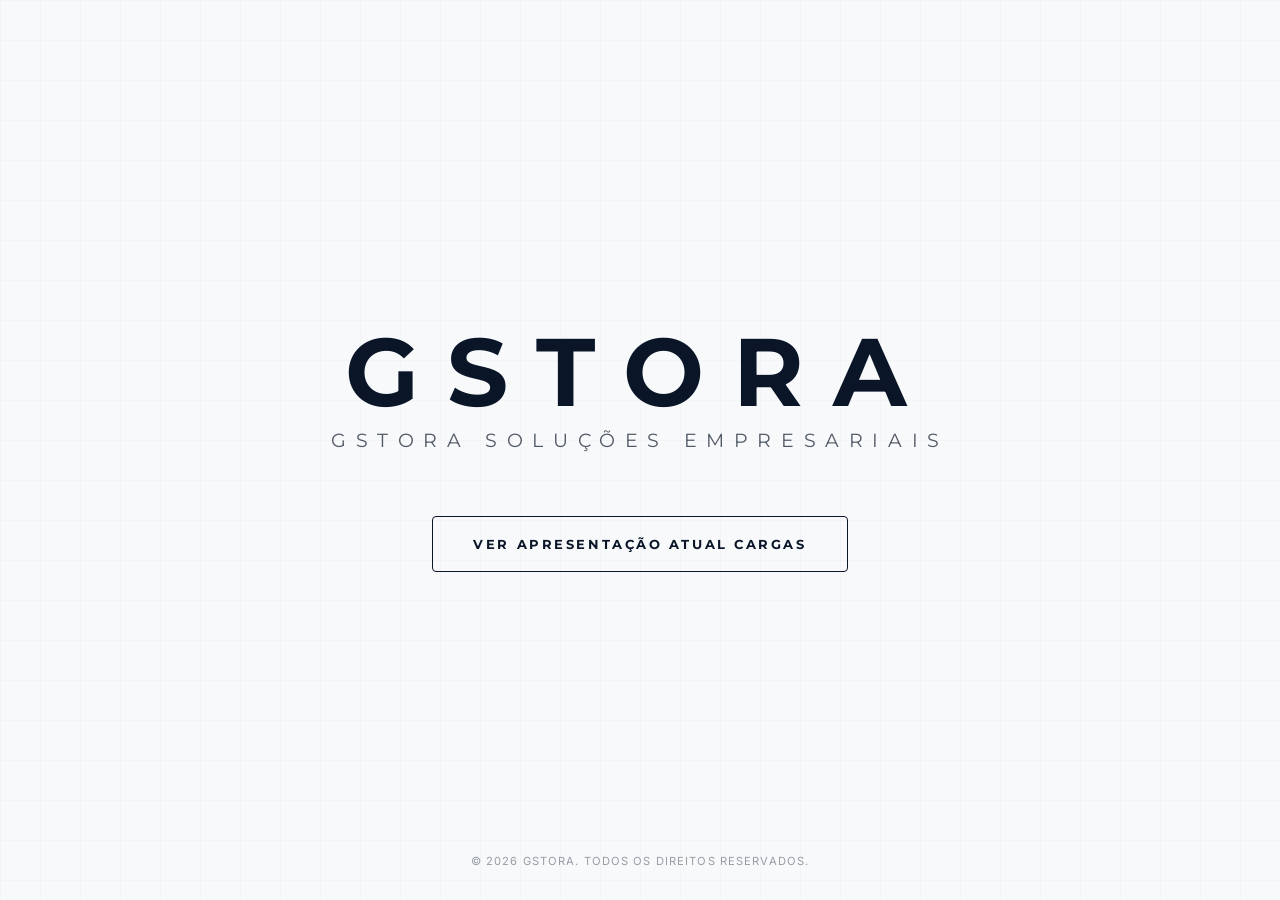
<file: pitch-atual-cargas/index.html>
<!DOCTYPE html>
<html lang="pt-br">

<head>
    <meta charset="UTF-8">
    <meta name="viewport" content="width=device-width, initial-scale=1.0">
    <title>GSTORA — Soluções Empresariais</title>
    <link rel="preconnect" href="https://fonts.googleapis.com">
    <link rel="preconnect" href="https://fonts.gstatic.com" crossorigin>
    <link
        href="https://fonts.googleapis.com/css2?family=Inter:wght@300;400;500;600;700&family=Montserrat:wght@400;700&display=swap"
        rel="stylesheet">
    <style>
        :root {
            --navy: #0A1628;
            --white: #FFFFFF;
            --ice: #F8F9FB;
            --silver: #E0E4EB;
            --cyan: #00BCD4;
            --font-display: 'Montserrat', sans-serif;
            --font-body: 'Inter', sans-serif;
        }

        * {
            margin: 0;
            padding: 0;
            box-sizing: border-box;
        }

        body {
            font-family: var(--font-body);
            background-color: var(--ice);
            color: var(--navy);
            height: 100vh;
            display: flex;
            flex-direction: column;
            justify-content: center;
            align-items: center;
            overflow: hidden;
            -webkit-font-smoothing: antialiased;
        }

        .container {
            text-align: center;
            max-width: 800px;
            padding: 2rem;
            animation: fadeIn 1.2s ease-out forwards;
        }

        @keyframes fadeIn {
            from {
                opacity: 0;
                transform: translateY(20px);
            }

            to {
                opacity: 1;
                transform: translateY(0);
            }
        }

        .brand-name {
            font-family: var(--font-display);
            font-size: clamp(3rem, 10vw, 6rem);
            font-weight: 700;
            letter-spacing: 0.3em;
            text-transform: uppercase;
            margin-bottom: 0.5rem;
            color: var(--navy);
            line-height: 1;
        }

        .subtitle {
            font-family: var(--font-display);
            font-size: clamp(0.9rem, 3vw, 1.2rem);
            font-weight: 400;
            letter-spacing: 0.5em;
            text-transform: uppercase;
            color: var(--navy);
            opacity: 0.7;
            margin-bottom: 4rem;
        }

        .cta-link {
            display: inline-block;
            text-decoration: none;
            color: var(--navy);
            font-family: var(--font-display);
            font-size: 0.8rem;
            font-weight: 700;
            letter-spacing: 0.2em;
            text-transform: uppercase;
            padding: 1.2rem 2.5rem;
            border: 1px solid var(--navy);
            border-radius: 4px;
            transition: all 0.4s cubic-bezier(0.165, 0.84, 0.44, 1);
            position: relative;
            overflow: hidden;
        }

        .cta-link:hover {
            color: var(--white);
            background-color: var(--navy);
            transform: translateY(-2px);
            box-shadow: 0 10px 30px rgba(10, 22, 40, 0.1);
        }

        .background-pattern {
            position: absolute;
            top: 0;
            left: 0;
            width: 100%;
            height: 100%;
            background-image:
                linear-gradient(rgba(10, 22, 40, 0.02) 1px, transparent 1px),
                linear-gradient(90deg, rgba(10, 22, 40, 0.02) 1px, transparent 1px);
            background-size: 40px 40px;
            z-index: -1;
        }

        .footer-note {
            position: absolute;
            bottom: 2rem;
            font-size: 0.7rem;
            letter-spacing: 0.1em;
            opacity: 0.4;
            text-transform: uppercase;
        }
    </style>
</head>

<body>
    <div class="background-pattern"></div>

    <div class="container">
        <h1 class="brand-name">GSTORA</h1>
        <h2 class="subtitle">Gstora Soluções Empresariais</h2>

        <a href="/atualcargas" class="cta-link">Ver Apresentação Atual Cargas</a>
    </div>

    <div class="footer-note">
        © 2026 GSTORA. Todos os direitos reservados.
    </div>
</body>

</html>
</file>
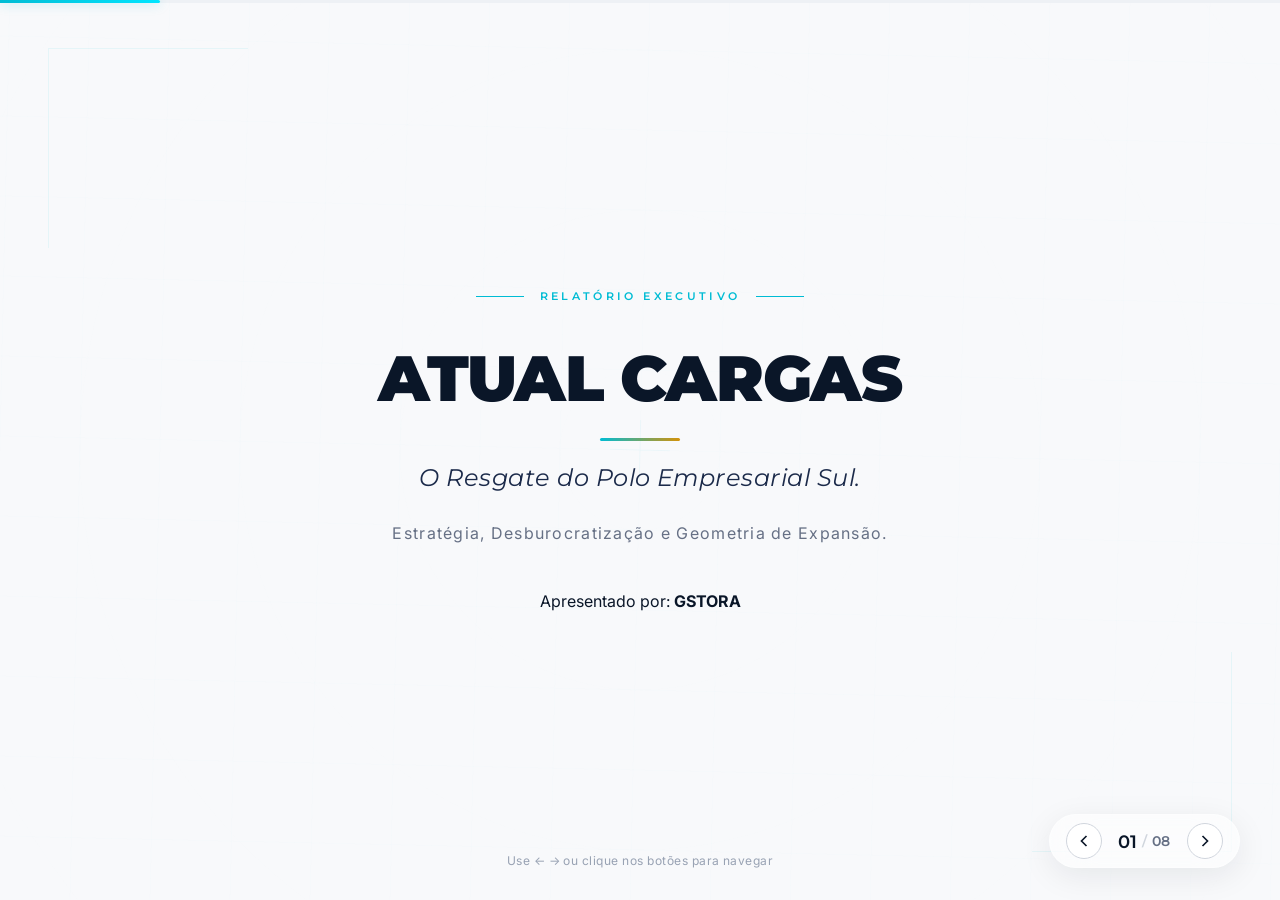
<file: pitch-atual-cargas/atualcargas/index.html>
<!DOCTYPE html>
<html lang="pt-BR">

<head>
    <meta charset="UTF-8">
    <meta name="viewport" content="width=device-width, initial-scale=1.0">
    <title>Relatório Executivo — Operação Atual Cargas | GSTORA</title>
    <meta name="description"
        content="Apresentação executiva de resultados — Operação Atual Cargas: O Resgate do Polo Empresarial Sul. Apresentado por GSTORA.">
    <link rel="preconnect" href="https://fonts.googleapis.com">
    <link rel="preconnect" href="https://fonts.gstatic.com" crossorigin>
    <link
        href="https://fonts.googleapis.com/css2?family=Inter:wght@300;400;500;600;700;800;900&family=Montserrat:wght@300;400;500;600;700;800;900&display=swap"
        rel="stylesheet">
    <link rel="stylesheet" href="/atualcargas/styles.css">
</head>

<body>
    <!-- Navigation Controls -->
    <div class="nav-controls">
        <button class="nav-btn" id="prevBtn" aria-label="Slide anterior">
            <svg width="20" height="20" viewBox="0 0 24 24" fill="none" stroke="currentColor" stroke-width="2">
                <polyline points="15 18 9 12 15 6"></polyline>
            </svg>
        </button>
        <div class="slide-counter">
            <span id="currentSlide">01</span>
            <span class="separator">/</span>
            <span id="totalSlides">08</span>
        </div>
        <button class="nav-btn" id="nextBtn" aria-label="Próximo slide">
            <svg width="20" height="20" viewBox="0 0 24 24" fill="none" stroke="currentColor" stroke-width="2">
                <polyline points="9 18 15 12 9 6"></polyline>
            </svg>
        </button>
    </div>

    <!-- Progress Bar -->
    <div class="progress-bar">
        <div class="progress-fill" id="progressFill"></div>
    </div>

    <!-- SLIDE 1: CAPA -->
    <section class="slide slide--active" id="slide-1" data-slide="1">
        <canvas class="blueprint-canvas" id="blueprintCanvas"></canvas>
        <div class="slide__content slide1-content">
            <div class="slide1-tag animate-in" data-delay="0">
                <span class="tag-line"></span>
                <span class="tag-text">RELATÓRIO EXECUTIVO</span>
                <span class="tag-line"></span>
            </div>
            <h1 class="slide1-title animate-in" data-delay="200">
                <span class="title-line2">ATUAL CARGAS</span>
                <span class="title-divider"></span>
                <span class="title-line3">O Resgate do Polo Empresarial Sul.</span>
            </h1>
            <p class="slide1-subtitle animate-in" data-delay="500">
                Estratégia, Desburocratização e Geometria de Expansão.
            </p>
            <div class="slide1-footer animate-in" data-delay="800">
                <div class="footer-line"></div>
                <span>Apresentado por: <strong>GSTORA</strong></span>
            </div>
        </div>
        <!-- Geometric accents -->
        <div class="geo-accent geo-accent--tl"></div>
        <div class="geo-accent geo-accent--br"></div>
    </section>

    <!-- SLIDE 2: O RISCO -->
    <section class="slide" id="slide-2" data-slide="2">
        <div class="slide__grid-bg"></div>
        <div class="slide__content slide2-content">
            <div class="slide2-left">
                <div class="risk-badge animate-in" data-delay="0">
                    <svg width="48" height="48" viewBox="0 0 48 48" fill="none">
                        <polygon points="24,4 44,40 4,40" stroke="#C0392B" stroke-width="2.5" fill="none"
                            opacity="0.8" />
                        <text x="24" y="34" text-anchor="middle" fill="#C0392B" font-size="18"
                            font-weight="700">!</text>
                    </svg>
                </div>
                <span class="slide2-eyebrow animate-in" data-delay="100">CENÁRIO DE RISCO</span>
                <h2 class="slide2-title animate-in" data-delay="200">
                    O Cenário Crítico:<br>
                    <span class="highlight-cyan">16.108,20 m²</span> em Risco.
                </h2>
                <p class="slide2-text animate-in" data-delay="400">
                    Com o <strong>Plano de Retomada da SEMDEC</strong> ativo e a área bloqueada,
                    a Atual Cargas enfrentava a <span class="text-danger">perda iminente da concessão imobiliária</span>
                    e a anulação dos incentivos fiscais da <strong>Lei 2.528/1997</strong>.
                </p>
                <p class="slide2-text slide2-text--emphasis animate-in" data-delay="600">
                    Era necessária uma intervenção política e técnica imediata.
                </p>
            </div>
            <div class="slide2-right animate-in" data-delay="300">
                <div class="timeline-break">
                    <div class="timeline-line"></div>
                    <div class="timeline-dot timeline-dot--start">
                        <span>2024</span>
                    </div>
                    <div class="timeline-dot timeline-dot--crisis">
                        <span>BLOQUEIO</span>
                        <div class="crisis-pulse"></div>
                    </div>
                    <div class="timeline-fracture">
                        <svg viewBox="0 0 200 100" preserveAspectRatio="none">
                            <path d="M0,50 L60,50 L70,20 L80,80 L90,30 L100,70 L110,50 L200,50" stroke="#C0392B"
                                stroke-width="3" fill="none" opacity="0.6" />
                        </svg>
                    </div>
                    <div class="timeline-dot timeline-dot--end">
                        <span>PERDA</span>
                    </div>
                </div>
            </div>
        </div>
    </section>

    <!-- SLIDE 3: O PROCESSO EXECUTIVO -->
    <section class="slide" id="slide-3" data-slide="3">
        <div class="slide__grid-bg"></div>
        <div class="slide__content slide3-content">
            <span class="slide3-eyebrow animate-in" data-delay="0">PROCESSO EXECUTIVO</span>
            <h2 class="slide3-title animate-in" data-delay="100">A Solução Executada.</h2>

            <div class="hud-progress-container animate-in" data-delay="300">
                <div class="hud-track">
                    <div class="hud-fill" id="hudFill"></div>
                    <div class="hud-glow"></div>
                </div>
                <div class="hud-steps">
                    <div class="hud-step" data-step="1">
                        <div class="hud-step-marker">
                            <span class="hud-step-num">01</span>
                            <div class="hud-step-dot"></div>
                        </div>
                        <div class="hud-step-content">
                            <h3>Deslocamento Tático</h3>
                            <p>Viagem em frota para assumir o controle da crise no local e garantir presença estratégica
                                imediata.<br><span class="route-tag">Palmas → Teresina</span>
                            </p>
                        </div>
                    </div>
                    <div class="hud-step" data-step="2">
                        <div class="hud-step-marker">
                            <span class="hud-step-num">02</span>
                            <div class="hud-step-dot"></div>
                        </div>
                        <div class="hud-step-content">
                            <h3>Negociação SEMDEC</h3>
                            <p>Reversão argumentativa do bloqueio governamental junto à Diretoria Pública.</p>
                        </div>
                    </div>
                    <div class="hud-step" data-step="3">
                        <div class="hud-step-marker">
                            <span class="hud-step-num">03</span>
                            <div class="hud-step-dot"></div>
                        </div>
                        <div class="hud-step-content">
                            <h3>Prorrogação de Prazo</h3>
                            <p>Conquista oficial de <strong>180 dias</strong> para respiro e elaboração de defesas
                                técnicas.</p>
                        </div>
                    </div>
                    <div class="hud-step" data-step="4">
                        <div class="hud-step-marker">
                            <span class="hud-step-num">04</span>
                            <div class="hud-step-dot"></div>
                        </div>
                        <div class="hud-step-content">
                            <h3>Execução Técnica</h3>
                            <p>Contratação da <strong>Trietto Arquitetura</strong>, elaboração do Programa de
                                Necessidades e Consulta Prévia (2/2026 SU) com taxas pagas.</p>
                        </div>
                    </div>
                </div>
            </div>
        </div>
    </section>

    <!-- SLIDE 4: A ENGENHARIA DE VALOR -->
    <section class="slide" id="slide-4" data-slide="4">
        <div class="slide__grid-bg"></div>
        <div class="slide__content slide4-content">
            <div class="slide4-left">
                <span class="slide4-eyebrow animate-in" data-delay="0">ENGENHARIA DE VALOR</span>
                <h2 class="slide4-title animate-in" data-delay="100">
                    Inteligência Logística:<br>
                    <span class="highlight-gold">A Permuta Estratégica.</span>
                </h2>
                <p class="slide4-text animate-in" data-delay="200">
                    A configuração original do terreno, em formato "L", limitava severamente a eficiência operacional e
                    comprometia a fluidez das manobras de frota. A partir de uma análise técnica e estratégica,
                    estruturamos e aprovamos a permuta do Lote 16 pelo Lote 06, destravando o potencial logístico da
                    área.
                </p>

                <div class="slide4-benefits animate-in" data-delay="300">
                    <span class="benefits-subtitle">O resultado é uma poligonal perfeitamente retangular, que
                        entrega:</span>
                    <ul class="benefits-list">
                        <li>
                            <svg viewBox="0 0 24 24" fill="none" stroke="currentColor" stroke-width="2.5">
                                <polyline points="20 6 9 17 4 12"></polyline>
                            </svg>
                            <span>Máxima eficiência no uso do espaço</span>
                        </li>
                        <li>
                            <svg viewBox="0 0 24 24" fill="none" stroke="currentColor" stroke-width="2.5">
                                <polyline points="20 6 9 17 4 12"></polyline>
                            </svg>
                            <span>Fluxo otimizado de entrada e saída</span>
                        </li>
                        <li>
                            <svg viewBox="0 0 24 24" fill="none" stroke="currentColor" stroke-width="2.5">
                                <polyline points="20 6 9 17 4 12"></polyline>
                            </svg>
                            <span>Layout ideal para implantação de docas operacionais</span>
                        </li>
                    </ul>
                </div>

                <div class="slide4-impact animate-in" data-delay="400">
                    <h3 class="impact-title">Impacto Direto no Ativo</h3>
                    <div class="impact-cards">
                        <div class="impact-card">
                            <span class="icard-title">CENÁRIO ORIGINAL</span>
                            <span class="icard-data1">2.700m² construíveis</span>
                            <span class="icard-data2">R$ 108 mil/mês <small>(Geração Estimada)</small></span>
                        </div>
                        <div class="impact-arrow">
                            <svg viewBox="0 0 24 24" fill="none" class="ia-icon" stroke="currentColor" stroke-width="2">
                                <line x1="5" y1="12" x2="19" y2="12"></line>
                                <polyline points="12 5 19 12 12 19"></polyline>
                            </svg>
                        </div>
                        <div class="impact-card impact-card--gold">
                            <span class="icard-title">APÓS PERMUTA ESTRATÉGICA</span>
                            <span class="icard-data1">5.000m² construíveis</span>
                            <span class="icard-data2 highlight-gold">R$ 200 mil/mês <small>(Geração
                                    Estimada)</small></span>
                        </div>
                    </div>
                </div>

            </div>
            <div class="slide4-right animate-in" data-delay="200">
                <div class="terrain-animation" id="terrainAnimation">
                    <div class="terrain-phase" id="phase1">
                        <h4 class="phase-label">CONFIGURAÇÃO ORIGINAL — QUADRA M</h4>
                        <svg class="terrain-svg" viewBox="0 0 460 310" id="terrainSvg1">
                            <!-- ═══ QUADRA M — Anexo 01 ═══ -->
                            <!-- Grid: 2 colunas × 4 fileiras. Cada lote = retângulo largo -->
                            <!-- Coluna Esquerda: [vazio] [vazio(06)] [08] [18] -->
                            <!-- Coluna Direita:  [16]    [07]        [17] [19] -->

                            <!-- ▸ Fileira 1 — TOPO -->
                            <!-- Esq: Lote alheio (não pertence) -->
                            <rect x="10" y="8" width="200" height="48" rx="3" fill="none" stroke="#D0D5DD"
                                stroke-width="1" stroke-dasharray="4,3" opacity="0.35" />
                            <text x="110" y="37" text-anchor="middle" font-size="9" fill="#D0D5DD"
                                font-family="var(--font-display)" font-weight="500" opacity="0.5">Lote 05</text>
                            <!-- Dir: LOTE 16 (propriedade Atual Cargas — a ser permutado) -->
                            <rect class="lot lot-16" x="220" y="8" width="200" height="48" rx="3" />
                            <text x="320" y="37" class="lot-label" font-size="12">Lote 16</text>

                            <!-- ▸ Fileira 2 -->
                            <!-- Esq: Posição do LOTE 06 — NÃO pertence (gap do "L") -->
                            <rect x="10" y="64" width="200" height="48" rx="3" fill="none" stroke="#D0D5DD"
                                stroke-width="1.5" stroke-dasharray="6,4" opacity="0.5" />
                            <text x="110" y="93" text-anchor="middle" font-size="10" fill="#98A2B3"
                                font-family="var(--font-display)" font-weight="600" opacity="0.6">Lote 06 ◇</text>
                            <!-- Dir: LOTE 07 -->
                            <rect class="lot" x="220" y="64" width="200" height="48" rx="3" />
                            <text x="320" y="93" class="lot-label" font-size="12">Lote 07</text>

                            <!-- ▸ Fileira 3 -->
                            <!-- Esq: LOTE 08 -->
                            <rect class="lot" x="10" y="120" width="200" height="48" rx="3" />
                            <text x="110" y="149" class="lot-label" font-size="12">Lote 08</text>
                            <!-- Dir: LOTE 17 -->
                            <rect class="lot" x="220" y="120" width="200" height="48" rx="3" />
                            <text x="320" y="149" class="lot-label" font-size="12">Lote 17</text>

                            <!-- ▸ Fileira 4 — BASE -->
                            <!-- Esq: LOTE 18 -->
                            <rect class="lot" x="10" y="176" width="200" height="48" rx="3" />
                            <text x="110" y="205" class="lot-label" font-size="12">Lote 18</text>
                            <!-- Dir: LOTE 19 -->
                            <rect class="lot" x="220" y="176" width="200" height="48" rx="3" />
                            <text x="320" y="205" class="lot-label" font-size="12">Lote 19</text>

                            <!-- L-shape outline: dir=4 fileiras, esq=2 fileiras (baixo) -->
                            <path class="l-shape-outline" d="M216,4 L424,4 L424,228 L6,228 L6,116 L216,116 Z"
                                fill="none" stroke-dasharray="8,4" />

                            <!-- Label: Quadra M -->
                            <text x="230" y="260" font-size="10" fill="#98A2B3" font-family="var(--font-display)"
                                font-weight="600" letter-spacing="0.15em">QUADRA M</text>
                            <!-- Rua labels -->
                            <text x="440" y="130" font-size="8" fill="#D0D5DD" font-family="var(--font-display)"
                                font-weight="500" letter-spacing="0.1em" transform="rotate(90,440,130)">VIA 05</text>
                            <!-- Gargalo Label -->
                            <text x="110" y="50" text-anchor="middle" font-size="10" fill="#C0392B"
                                font-family="var(--font-display)" font-weight="700" letter-spacing="0.08em"
                                opacity="0.7">← GARGALO</text>
                            <!-- Legenda -->
                            <rect x="10" y="275" width="10" height="10" rx="2" fill="rgba(192,57,43,0.12)"
                                stroke="#C0392B" stroke-width="1" />
                            <text x="26" y="284" font-size="8" fill="#667085" font-family="var(--font-body)">A ser
                                permutado</text>
                            <rect x="130" y="275" width="10" height="10" rx="2" fill="none" stroke="#D0D5DD"
                                stroke-width="1" stroke-dasharray="3,2" />
                            <text x="146" y="284" font-size="8" fill="#667085" font-family="var(--font-body)">Não
                                pertence</text>
                        </svg>
                    </div>
                    <div class="terrain-phase terrain-phase--hidden" id="phase2">
                        <h4 class="phase-label phase-label--swap">PERMUTA EM EXECUÇÃO</h4>
                        <svg class="terrain-svg" viewBox="0 0 460 280" id="terrainSvg2">
                            <!-- ═══ Anexo 02: Lote 16 (rosa) SAI → Lote 06 (verde) ENTRA ═══ -->

                            <!-- ▸ Fileira 1 — TOPO -->
                            <rect x="10" y="8" width="200" height="48" rx="3" fill="none" stroke="#D0D5DD"
                                stroke-width="1" stroke-dasharray="4,3" opacity="0.35" />
                            <text x="110" y="37" text-anchor="middle" font-size="9" fill="#D0D5DD"
                                font-family="var(--font-display)" font-weight="500" opacity="0.5">Lote 05</text>
                            <!-- LOTE 16 — SAINDO (vermelho tracejado) -->
                            <rect class="lot lot-16-exit" x="220" y="8" width="200" height="48" rx="3" />
                            <text x="320" y="37" class="lot-label lot-label--exit" font-size="12">Lote 16</text>
                            <!-- Seta SAI → para a direita -->
                            <line class="swap-arrow swap-arrow--out" x1="424" y1="32" x2="450" y2="32"
                                marker-end="url(#arrowRed)" stroke-width="2" />
                            <text x="448" y="48" font-size="8" fill="#C0392B" font-weight="700"
                                font-family="var(--font-display)" letter-spacing="0.08em">SAI</text>

                            <!-- ▸ Fileira 2 -->
                            <!-- LOTE 06 — ENTRANDO (verde) ← preenche o gap -->
                            <rect class="lot lot-06-enter" x="10" y="64" width="200" height="48" rx="3" />
                            <text x="110" y="93" class="lot-label lot-label--enter" font-size="12">Lote 06</text>
                            <!-- Seta ENTRA ← vindo da esquerda -->
                            <line class="swap-arrow swap-arrow--in" x1="-18" y1="88" x2="6" y2="88"
                                marker-end="url(#arrowGreen)" stroke-width="2" />
                            <text x="-10" y="78" font-size="8" fill="#27AE60" font-weight="700"
                                font-family="var(--font-display)" letter-spacing="0.08em">ENTRA</text>
                            <!-- LOTE 07 -->
                            <rect class="lot" x="220" y="64" width="200" height="48" rx="3" />
                            <text x="320" y="93" class="lot-label" font-size="12">Lote 07</text>

                            <!-- ▸ Fileira 3 -->
                            <rect class="lot" x="10" y="120" width="200" height="48" rx="3" />
                            <text x="110" y="149" class="lot-label" font-size="12">Lote 08</text>
                            <rect class="lot" x="220" y="120" width="200" height="48" rx="3" />
                            <text x="320" y="149" class="lot-label" font-size="12">Lote 17</text>

                            <!-- ▸ Fileira 4 -->
                            <rect class="lot" x="10" y="176" width="200" height="48" rx="3" />
                            <text x="110" y="205" class="lot-label" font-size="12">Lote 18</text>
                            <rect class="lot" x="220" y="176" width="200" height="48" rx="3" />
                            <text x="320" y="205" class="lot-label" font-size="12">Lote 19</text>

                            <!-- Legenda -->
                            <rect x="10" y="240" width="10" height="10" rx="2" fill="rgba(192,57,43,0.12)"
                                stroke="#C0392B" stroke-width="1" stroke-dasharray="3,2" />
                            <text x="26" y="249" font-size="8" fill="#C0392B" font-family="var(--font-body)"
                                font-weight="600">Sai da poligonal</text>
                            <rect x="160" y="240" width="10" height="10" rx="2" fill="rgba(39,174,96,0.12)"
                                stroke="#27AE60" stroke-width="1" />
                            <text x="176" y="249" font-size="8" fill="#27AE60" font-family="var(--font-body)"
                                font-weight="600">Entra na poligonal</text>

                            <defs>
                                <marker id="arrowRed" viewBox="0 0 10 10" refX="9" refY="5" markerWidth="6"
                                    markerHeight="6" orient="auto">
                                    <path d="M 0 0 L 10 5 L 0 10 z" fill="#C0392B" />
                                </marker>
                                <marker id="arrowGreen" viewBox="0 0 10 10" refX="9" refY="5" markerWidth="6"
                                    markerHeight="6" orient="auto">
                                    <path d="M 0 0 L 10 5 L 0 10 z" fill="#27AE60" />
                                </marker>
                            </defs>
                        </svg>
                    </div>
                    <div class="terrain-phase terrain-phase--hidden" id="phase3">
                        <h4 class="phase-label phase-label--final">RESULTADO FINAL✓</h4>
                        <svg class="terrain-svg" viewBox="0 0 460 280" id="terrainSvg3">
                            <!-- ═══ Anexo 03: Lotes 06, 07, 08, 17, 18, 19 ═══ -->
                            <!-- Bloco retangular perfeito: 3 fileiras × 2 colunas -->
                            <rect class="lot lot-perfect" x="10" y="8" width="410" height="162" rx="4" />

                            <!-- Divisórias internas -->
                            <line x1="215" y1="8" x2="215" y2="170" stroke="rgba(255,255,255,0.25)" stroke-width="1"
                                stroke-dasharray="4,4" />
                            <line x1="10" y1="62" x2="420" y2="62" stroke="rgba(255,255,255,0.25)" stroke-width="1"
                                stroke-dasharray="4,4" />
                            <line x1="10" y1="116" x2="420" y2="116" stroke="rgba(255,255,255,0.25)" stroke-width="1"
                                stroke-dasharray="4,4" />

                            <!-- Labels — Fileira 1 (topo) -->
                            <text x="112" y="42" class="lot-label lot-label--white" font-size="14">06</text>
                            <text x="318" y="42" class="lot-label lot-label--white" font-size="14">07</text>
                            <!-- Labels — Fileira 2 -->
                            <text x="112" y="96" class="lot-label lot-label--white" font-size="14">08</text>
                            <text x="318" y="96" class="lot-label lot-label--white" font-size="14">17</text>
                            <!-- Labels — Fileira 3 (base) -->
                            <text x="112" y="150" class="lot-label lot-label--white" font-size="14">18</text>
                            <text x="318" y="150" class="lot-label lot-label--white" font-size="14">19</text>

                            <!-- Contorno perfeito -->
                            <rect x="10" y="8" width="410" height="162" rx="4" fill="none" stroke="#fff"
                                stroke-width="2" opacity="0.4" />

                            <!-- Dimension arrows (horizontal) -->
                            <line x1="10" y1="188" x2="420" y2="188" stroke="#0A1628" stroke-width="1.5" />
                            <line x1="10" y1="183" x2="10" y2="193" stroke="#0A1628" stroke-width="1.5" />
                            <line x1="420" y1="183" x2="420" y2="193" stroke="#0A1628" stroke-width="1.5" />
                            <text x="215" y="206" text-anchor="middle" class="dimension-label">ÁREA TOTAL OTIMIZADA —
                                7.871,05 m²</text>

                            <!-- Doca indicators -->
                            <rect x="10" y="174" width="25" height="6" rx="2" fill="#0A1628" opacity="0.25" />
                            <rect x="45" y="174" width="25" height="6" rx="2" fill="#0A1628" opacity="0.25" />
                            <rect x="80" y="174" width="25" height="6" rx="2" fill="#0A1628" opacity="0.25" />
                            <rect x="115" y="174" width="25" height="6" rx="2" fill="#0A1628" opacity="0.25" />
                            <rect x="150" y="174" width="25" height="6" rx="2" fill="#0A1628" opacity="0.25" />
                            <text x="100" y="239" text-anchor="middle" class="doca-label">DOCAS DE OPERAÇÃO</text>

                            <!-- Quadra M label -->
                            <text x="215" y="260" text-anchor="middle" font-size="10" fill="#98A2B3"
                                font-family="var(--font-display)" font-weight="600" letter-spacing="0.15em">QUADRA M —
                                RESULTADO FINAL</text>
                        </svg>
                    </div>
                    <!-- Phase controls -->
                    <div class="terrain-controls">
                        <button class="terrain-btn terrain-btn--active" data-phase="1">Problema</button>
                        <button class="terrain-btn" data-phase="2">Permuta</button>
                        <button class="terrain-btn" data-phase="3">Resultado</button>
                    </div>
                </div>

                <div class="slide4-highlight animate-in" data-delay="500">
                    <div class="highlight-bar"></div>
                    <p><strong>Conclusão:</strong> Uma decisão de engenharia que mais que dobrou a capacidade produtiva
                        do ativo, elevando de forma significativa sua rentabilidade e valor de mercado.</p>
                </div>
            </div>
        </div>
    </section>

    <!-- SLIDE 5: TRANSPARÊNCIA E EXECUÇÃO -->
    <section class="slide" id="slide-5" data-slide="5">
        <div class="slide__grid-bg"></div>
        <div class="slide__content slide5-content">
            <span class="slide5-eyebrow animate-in" data-delay="0">TRANSPARÊNCIA E EXECUÇÃO</span>
            <h2 class="slide5-title animate-in" data-delay="100">Auditoria Documentada.</h2>
            <p class="slide5-subtitle animate-in" data-delay="200">
                Projeto de <strong>7.871,05 m²</strong> protocolado. Taxas CAU/BR e Municipais liquidadas.
                Burocracia governamental vencida e documentada. <span class="highlight-cyan">O terreno está oficialmente
                    preparado.</span>
            </p>
            <div class="doc-gallery animate-in" data-delay="400">
                <div class="doc-card">
                    <div class="doc-card-inner">
                        <div class="doc-header">
                            <div class="doc-icon">
                                <svg width="24" height="24" viewBox="0 0 24 24" fill="none" stroke="currentColor"
                                    stroke-width="1.5">
                                    <path d="M14 2H6a2 2 0 0 0-2 2v16a2 2 0 0 0 2 2h12a2 2 0 0 0 2-2V8z" />
                                    <polyline points="14 2 14 8 20 8" />
                                </svg>
                            </div>
                            <span class="doc-type">RRT</span>
                        </div>
                        <div class="doc-body">
                            <div class="doc-line doc-line--title"></div>
                            <div class="doc-line"></div>
                            <div class="doc-line"></div>
                            <div class="doc-line doc-line--short"></div>
                            <div class="doc-stamp">REGISTRADO</div>
                        </div>
                        <div class="doc-footer">
                            <span>Registro de Responsabilidade Técnica</span>
                        </div>
                    </div>
                </div>
                <div class="doc-card">
                    <div class="doc-card-inner">
                        <div class="doc-header">
                            <div class="doc-icon">
                                <svg width="24" height="24" viewBox="0 0 24 24" fill="none" stroke="currentColor"
                                    stroke-width="1.5">
                                    <rect x="2" y="3" width="20" height="18" rx="2" />
                                    <line x1="2" y1="9" x2="22" y2="9" />
                                    <line x1="9" y1="21" x2="9" y2="9" />
                                </svg>
                            </div>
                            <span class="doc-type">DATM</span>
                        </div>
                        <div class="doc-body">
                            <div class="doc-line doc-line--title"></div>
                            <div class="doc-line"></div>
                            <div class="doc-value">R$ 10.153,65</div>
                            <div class="doc-line doc-line--short"></div>
                            <div class="doc-stamp doc-stamp--paid">LIQUIDADO</div>
                        </div>
                        <div class="doc-footer">
                            <span>Documento de Arrecadação Municipal</span>
                        </div>
                    </div>
                </div>
                <div class="doc-card">
                    <div class="doc-card-inner">
                        <div class="doc-header">
                            <div class="doc-icon">
                                <svg width="24" height="24" viewBox="0 0 24 24" fill="none" stroke="currentColor"
                                    stroke-width="1.5">
                                    <polygon points="12 2 22 8.5 22 15.5 12 22 2 15.5 2 8.5 12 2" />
                                    <line x1="12" y1="22" x2="12" y2="15.5" />
                                    <polyline points="22 8.5 12 15.5 2 8.5" />
                                </svg>
                            </div>
                            <span class="doc-type">PLANTA</span>
                        </div>
                        <div class="doc-body">
                            <div class="doc-line doc-line--title"></div>
                            <div class="doc-blueprint">
                                <svg viewBox="0 0 120 80">
                                    <rect x="5" y="5" width="110" height="70" fill="none" stroke="#00BCD4"
                                        stroke-width="0.8" opacity="0.5" />
                                    <rect x="15" y="15" width="40" height="25" fill="none" stroke="#00BCD4"
                                        stroke-width="0.5" opacity="0.3" />
                                    <rect x="65" y="15" width="40" height="25" fill="none" stroke="#00BCD4"
                                        stroke-width="0.5" opacity="0.3" />
                                    <rect x="15" y="48" width="90" height="20" fill="none" stroke="#00BCD4"
                                        stroke-width="0.5" opacity="0.3" />
                                </svg>
                            </div>
                            <div class="doc-value">7.871,05 m²</div>
                            <div class="doc-stamp doc-stamp--approved">PROTOCOLADO</div>
                        </div>
                        <div class="doc-footer">
                            <span>Planta Técnica Registrada</span>
                        </div>
                    </div>
                </div>
                <div class="doc-card">
                    <div class="doc-card-inner">
                        <div class="doc-header">
                            <div class="doc-icon">
                                <svg width="24" height="24" viewBox="0 0 24 24" fill="none" stroke="currentColor"
                                    stroke-width="1.5">
                                    <path
                                        d="M4 4h16c1.1 0 2 .9 2 2v12c0 1.1-.9 2-2 2H4c-1.1 0-2-.9-2-2V6c0-1.1.9-2 2-2z" />
                                    <polyline points="22,6 12,13 2,6" />
                                </svg>
                            </div>
                            <span class="doc-type">OFÍCIOS</span>
                        </div>
                        <div class="doc-body">
                            <div class="doc-line doc-line--title"></div>
                            <div class="doc-line"></div>
                            <div class="doc-line"></div>
                            <div class="doc-line"></div>
                            <div class="doc-line doc-line--short"></div>
                            <div class="doc-stamp doc-stamp--sent">ENVIADO</div>
                        </div>
                        <div class="doc-footer">
                            <span>Ofícios Governamentais</span>
                        </div>
                    </div>
                </div>
            </div>
        </div>
    </section>

    <!-- SLIDE 6: DATA ROOM TÉCNICO -->
    <section class="slide" id="slide-6" data-slide="6">
        <div class="slide__grid-bg"></div>
        <div class="slide__content slide6-content">
            <div class="slide6-left animate-in" data-delay="0">
                <span class="slide6-eyebrow">MARCOS DE INTERVENÇÃO ADMINISTRATIVA</span>
                <h2 class="slide6-title">Log Técnico de Engenharia<br>e Legalização.</h2>
                <div class="log-tecnico">
                    <div class="log-item">
                        <div class="log-item-title"><span class="log-item-num">01.</span> Suspensão do Plano de Retomada
                        </div>
                        <div class="log-item-text">Articulação emergencial junto à SEMDEC para preservar os direitos e
                            incentivos outorgados pela Lei Municipal nº 2.528/1997.</div>
                    </div>
                    <div class="log-item">
                        <div class="log-item-title"><span class="log-item-num">02.</span> Aprovação de Prorrogação de
                            Prazo</div>
                        <div class="log-item-text">Deferimento de 180 (cento e oitenta) dias para continuidade regular
                            do projeto, garantindo a integridade do ativo de 16.108,20 m².</div>
                    </div>
                    <div class="log-item">
                        <div class="log-item-title"><span class="log-item-num">03.</span> Instrução de Processo de
                            Permuta</div>
                        <div class="log-item-text">Defesa técnica pela otimização do uso do solo e racionalização
                            urbana. Pleito protocolado para substituição do Lote 16 pelo Lote 06 (Quadra M), sanando
                            gargalos de manobra logística.</div>
                    </div>
                    <div class="log-item">
                        <div class="log-item-title"><span class="log-item-num">04.</span> Aprovação Técnica Preliminar
                        </div>
                        <div class="log-item-text">Elaboração de Programa de Necessidades e submissão da Consulta Prévia
                            (Área edificável: 7.871,05 m²), com quitação das guias de Análise de Projeto (DATM) e RRT.
                        </div>
                    </div>
                </div>
            </div>
            <div class="slide6-right animate-in" data-delay="200">
                <div class="data-room-container">
                    <div class="data-room-header">Acesso ao Acervo SEI e Atos Oficiais:</div>

                    <a href="https://drive.google.com/file/d/1CjFv-vBUnzvJYfN9M1uIDr6AVCaxKuVr/view" target="_blank"
                        class="doc-btn">
                        <span>Ata do Programa de Necessidades e Diretrizes</span>
                        <svg class="doc-icon-external" viewBox="0 0 24 24">
                            <path d="M18 13v6a2 2 0 0 1-2 2H5a2 2 0 0 1-2-2V8a2 2 0 0 1 2-2h6"></path>
                            <polyline points="15 3 21 3 21 9"></polyline>
                            <line x1="10" y1="14" x2="21" y2="3"></line>
                        </svg>
                    </a>

                    <a href="https://drive.google.com/file/d/1yUxR-UwaIBsBA7Oi14lMTFR1iqft7GNV/view" target="_blank"
                        class="doc-btn">
                        <span>Ofício Consulta Prévia de Arquitetura</span>
                        <svg class="doc-icon-external" viewBox="0 0 24 24">
                            <path d="M18 13v6a2 2 0 0 1-2 2H5a2 2 0 0 1-2-2V8a2 2 0 0 1 2-2h6"></path>
                            <polyline points="15 3 21 3 21 9"></polyline>
                            <line x1="10" y1="14" x2="21" y2="3"></line>
                        </svg>
                    </a>

                    <a href="https://drive.google.com/file/d/11M1GUlgREQTYAJCcfcNfw5eNY_5Q8Qor/view" target="_blank"
                        class="doc-btn">
                        <span>Recibo Eletrônico de Protocolo SEI (Permuta)</span>
                        <svg class="doc-icon-external" viewBox="0 0 24 24">
                            <path d="M18 13v6a2 2 0 0 1-2 2H5a2 2 0 0 1-2-2V8a2 2 0 0 1 2-2h6"></path>
                            <polyline points="15 3 21 3 21 9"></polyline>
                            <line x1="10" y1="14" x2="21" y2="3"></line>
                        </svg>
                    </a>

                    <a href="https://drive.google.com/file/d/1thXrU5cX19LZLz5itYW4SRN_ZomJ4PkW/view" target="_blank"
                        class="doc-btn">
                        <span>Requerimento Oficial - Prorrogação de Prazo (180 dias)</span>
                        <svg class="doc-icon-external" viewBox="0 0 24 24">
                            <path d="M18 13v6a2 2 0 0 1-2 2H5a2 2 0 0 1-2-2V8a2 2 0 0 1 2-2h6"></path>
                            <polyline points="15 3 21 3 21 9"></polyline>
                            <line x1="10" y1="14" x2="21" y2="3"></line>
                        </svg>
                    </a>

                    <a href="https://drive.google.com/file/d/12-XVLbQK28JBU8NgDVSTR-QOgKOuIqiZ/view" target="_blank"
                        class="doc-btn">
                        <span>Requerimento Oficial SEMDEC - Permuta do Lote 16 pelo 06</span>
                        <svg class="doc-icon-external" viewBox="0 0 24 24">
                            <path d="M18 13v6a2 2 0 0 1-2 2H5a2 2 0 0 1-2-2V8a2 2 0 0 1 2-2h6"></path>
                            <polyline points="15 3 21 3 21 9"></polyline>
                            <line x1="10" y1="14" x2="21" y2="3"></line>
                        </svg>
                    </a>
                </div>
            </div>
        </div>
    </section>

    <!-- SLIDE 7: O PREÇO DA CONFIANÇA -->
    <section class="slide" id="slide-7" data-slide="7">
        <div class="slide__grid-bg"></div>
        <div class="slide__content slide7-content">
            <span class="slide7-eyebrow animate-in" data-delay="0">INVESTIMENTO E PARCERIA</span>
            <h2 class="slide7-title animate-in" data-delay="100">O Preço da Confiança.</h2>
            <div class="slide7-split">
                <div class="slide7-left animate-in" data-delay="200">
                    <h3 class="market-label">Parâmetros de Mercado (Turnaround)</h3>
                    <div class="market-item">
                        <span class="market-desc"><strong>Articulação Institucional e Blindagem
                                Governamental</strong><br><small>Gestão de crise, reversão do plano de retomada e
                                negociação direta junto à SEMDEC.</small></span>
                        <span class="market-val">R$ 100.000,00</span>
                    </div>
                    <div class="market-item">
                        <span class="market-desc"><strong>Salvaguarda de Patrimônio e Continuidade de
                                Incentivos</strong><br><small>Honorários de êxito (5%) sobre recuperação do ativo de
                                16.108 m² e preservação da Lei 2.528/1997.</small></span>
                        <span class="market-val">R$ 250.000,00</span>
                    </div>
                    <div class="market-total">
                        <span><strike>Honorários Referenciais:</strike></span>
                        <span class="market-total-val">+ R$ 350.000,00</span>
                    </div>
                </div>
                <div class="slide7-right animate-in" data-delay="400">
                    <div class="chartex-box">
                        <div class="chartex-box-glow"></div>
                        <p class="chartex-waiver">
                            Diferente do modelo tradicional de consultoria, a GSTORA atua como um parceiro de
                            infraestrutura. Nossa proposta reflete o compromisso com a viabilidade econômica do projeto,
                            priorizando a execução e o resultado real sobre o lucro processual.
                        </p>
                        <div class="chartex-divider"></div>
                        <div class="chartex-values">
                            <div class="chartex-row">
                                <span class="row-title">Engenharia de Processos e Legalização Corporativa:</span>
                                <span class="chartex-amount chartex-amount--secondary">R$
                                    45.000<small>,00</small></span>
                            </div>
                            <div class="chartex-row chartex-row--main">
                                <span class="row-title">Honorários de Êxito (Salvamento do Ativo):</span>
                                <div class="chartex-amount-group">
                                    <span class="badge-isenxao">Isenção</span>
                                    <span class="chartex-amount chartex-amount--cyan">R$ 0<small>,00</small></span>
                                </div>
                            </div>
                            <div class="chartex-row">
                                <span class="row-title">Mobilização e Logística Operacional:</span>
                                <span class="chartex-amount chartex-amount--secondary">R$
                                    12.500<small>,00</small></span>
                            </div>
                        </div>
                        <div class="chartex-total">
                            <span>INVESTIMENTO TOTAL</span>
                            <span class="chartex-total-val">R$ 57.500<small>,00</small></span>
                        </div>
                    </div>
                </div>
            </div>
        </div>
    </section>

    <!-- SLIDE 8: ENCERRAMENTO MINIMALISTA -->
    <section class="slide slide-closing" id="slide-8" data-slide="8">
        <div class="slide__grid-bg slide8-bg"></div>
        <div class="slide__content slide8-content">
            <div class="closing-brand animate-closing">
                <div class="closing-logo">GSTORA</div>
                <h2 class="closing-slogan">Inteligência corporativa que destrava o seu ativo.</h2>
            </div>
        </div>
    </section>

    <!-- Keyboard hint -->
    <div class="keyboard-hint" id="keyboardHint">
        Use ← → ou clique nos botões para navegar
    </div>

    <script src="/atualcargas/script.js"></script>
</body>

</html>
</file>
<file: atualcargas/styles.css>
/* ============================================================
   PITCH DECK — ATUAL CARGAS
   Vibe: Corporate Light Future (Apple + Archviz)
   ============================================================ */

/* --- RESET & BASE --- */
*,
*::before,
*::after {
  margin: 0;
  padding: 0;
  box-sizing: border-box;
}

:root {
  /* Core Palette */
  --navy: #0A1628;
  --navy-soft: #1B2A4A;
  --cyan: #00BCD4;
  --cyan-bright: #00E5FF;
  --gold: #D4920A;
  --gold-light: #F0B942;
  --danger: #C0392B;
  --success: #27AE60;

  /* Neutrals */
  --white: #FFFFFF;
  --snow: #F8F9FB;
  --ice: #EEF1F5;
  --silver: #D0D5DD;
  --gray-400: #98A2B3;
  --gray-600: #667085;
  --gray-800: #344054;

  /* Glass */
  --glass-bg: rgba(255, 255, 255, 0.55);
  --glass-border: rgba(255, 255, 255, 0.35);
  --glass-shadow: 0 8px 32px rgba(10, 22, 40, 0.08);

  /* Typography */
  --font-display: 'Montserrat', sans-serif;
  --font-body: 'Inter', sans-serif;

  /* Sizing */
  --slide-ratio: 56.25%;
  /* 16:9 */
}

html {
  font-size: 16px;
  -webkit-font-smoothing: antialiased;
  -moz-osx-font-smoothing: grayscale;
}

body {
  font-family: var(--font-body);
  background: var(--snow);
  color: var(--navy);
  overflow: clip;
  width: 100vw;
  height: 100vh;
  /* overflow:clip instead of hidden — prevents body scroll
     without blocking overflow-y:auto in child elements on iOS Safari */
}

/* --- SLIDE SYSTEM --- */
.slide {
  position: fixed;
  inset: 0;
  width: 100vw;
  height: 100vh;
  display: flex;
  align-items: center;
  justify-content: center;
  opacity: 0;
  visibility: hidden;
  transform: translateX(60px);
  transition: all 0.7s cubic-bezier(0.4, 0, 0.2, 1);
  z-index: 0;
  background: var(--snow);
}

.slide--active {
  opacity: 1;
  visibility: visible;
  transform: translateX(0);
  z-index: 1;
}

.slide--exit-left {
  opacity: 0;
  transform: translateX(-60px);
}

.slide__content {
  width: 100%;
  max-width: 1280px;
  padding: 3rem 4rem;
  position: relative;
  z-index: 2;
}

.slide__grid-bg {
  position: absolute;
  inset: 0;
  background-image:
    linear-gradient(rgba(10, 22, 40, 0.02) 1px, transparent 1px),
    linear-gradient(90deg, rgba(10, 22, 40, 0.02) 1px, transparent 1px);
  background-size: 60px 60px;
  pointer-events: none;
}

/* --- NAVIGATION --- */
.nav-controls {
  position: fixed;
  bottom: 2rem;
  right: 2.5rem;
  display: flex;
  align-items: center;
  gap: 1rem;
  z-index: 100;
  background: var(--glass-bg);
  backdrop-filter: blur(20px);
  -webkit-backdrop-filter: blur(20px);
  border: 1px solid var(--glass-border);
  border-radius: 100px;
  padding: 0.5rem 1rem;
  box-shadow: var(--glass-shadow);
}

.nav-btn {
  width: 36px;
  height: 36px;
  border-radius: 50%;
  border: 1.5px solid var(--silver);
  background: var(--white);
  color: var(--navy);
  display: flex;
  align-items: center;
  justify-content: center;
  cursor: pointer;
  transition: all 0.25s ease;
}

.nav-btn:hover {
  border-color: var(--cyan);
  color: var(--cyan);
  box-shadow: 0 0 0 4px rgba(0, 188, 212, 0.1);
}

.nav-btn:active {
  transform: scale(0.92);
}

.slide-counter {
  font-family: var(--font-display);
  font-weight: 600;
  font-size: 0.85rem;
  letter-spacing: 0.05em;
  color: var(--gray-600);
  display: flex;
  align-items: center;
  gap: 0.25rem;
}

.slide-counter .separator {
  color: var(--silver);
}

#currentSlide {
  color: var(--navy);
  font-size: 1.1rem;
}

/* Progress Bar */
.progress-bar {
  position: fixed;
  top: 0;
  left: 0;
  width: 100%;
  height: 3px;
  background: var(--ice);
  z-index: 100;
}

.progress-fill {
  height: 100%;
  width: 16.66%;
  background: linear-gradient(90deg, var(--cyan), var(--cyan-bright));
  transition: width 0.6s cubic-bezier(0.4, 0, 0.2, 1);
  border-radius: 0 2px 2px 0;
  box-shadow: 0 0 12px rgba(0, 188, 212, 0.4);
}

/* Keyboard Hint */
.keyboard-hint {
  position: fixed;
  bottom: 2rem;
  left: 50%;
  transform: translateX(-50%);
  font-size: 0.75rem;
  color: var(--gray-400);
  letter-spacing: 0.04em;
  z-index: 100;
  opacity: 1;
  transition: opacity 1s ease;
}

.keyboard-hint--hidden {
  opacity: 0;
  pointer-events: none;
}

/* --- ANIMATIONS --- */
.animate-in {
  opacity: 0;
  transform: translateY(24px);
  transition: opacity 0.7s cubic-bezier(0.4, 0, 0.2, 1),
    transform 0.7s cubic-bezier(0.4, 0, 0.2, 1);
}

.animate-in--visible {
  opacity: 1;
  transform: translateY(0);
}

/* --- GEO ACCENTS --- */
.geo-accent {
  position: absolute;
  width: 200px;
  height: 200px;
  border: 1px solid rgba(0, 188, 212, 0.08);
  pointer-events: none;
  z-index: 1;
}

.geo-accent--tl {
  top: 3rem;
  left: 3rem;
  border-right: none;
  border-bottom: none;
}

.geo-accent--br {
  bottom: 3rem;
  right: 3rem;
  border-left: none;
  border-top: none;
}

/* ============================================================
   BRAND LOGO (Slides 01 & 08)
   ============================================================ */
.brand-logo {
  height: 80px;
  width: auto;
  object-fit: contain;
  margin-bottom: 24px;
  display: block;
}

.brand-logo--closing {
  margin-bottom: 16px;
}

/* ============================================================
   SLIDE 1: CAPA
   ============================================================ */
.blueprint-canvas {
  position: absolute;
  inset: 0;
  width: 100%;
  height: 100%;
  z-index: 0;
  opacity: 0.35;
}

.slide1-content {
  display: flex;
  flex-direction: column;
  align-items: center;
  justify-content: center;
  text-align: center;
  min-height: 80vh;
}

.slide1-tag {
  display: flex;
  align-items: center;
  gap: 1rem;
  margin-bottom: 2.5rem;
}

.tag-line {
  display: block;
  width: 48px;
  height: 1px;
  background: var(--cyan);
}

.tag-text {
  font-family: var(--font-display);
  font-size: 0.7rem;
  font-weight: 600;
  letter-spacing: 0.3em;
  color: var(--cyan);
  text-transform: uppercase;
}

.slide1-title {
  font-family: var(--font-display);
  line-height: 1.1;
  margin-bottom: 2rem;
}

.title-line1 {
  display: block;
  font-size: 1.4rem;
  font-weight: 500;
  letter-spacing: 0.4em;
  color: var(--gray-600);
  margin-bottom: 0.5rem;
}

.title-line2 {
  display: block;
  font-size: clamp(2.8rem, 5vw, 4.5rem);
  font-weight: 900;
  color: var(--navy);
  letter-spacing: -0.02em;
}

.title-divider {
  display: block;
  width: 80px;
  height: 3px;
  background: linear-gradient(90deg, var(--cyan), var(--gold));
  margin: 1.5rem auto;
  border-radius: 2px;
}

.title-line3 {
  display: block;
  font-size: clamp(1rem, 2vw, 1.5rem);
  font-weight: 400;
  color: var(--navy-soft);
  font-style: italic;
  letter-spacing: 0.02em;
}

.slide1-subtitle {
  font-family: var(--font-body);
  font-size: 1rem;
  font-weight: 400;
  color: var(--gray-600);
  letter-spacing: 0.08em;
  margin-bottom: 3rem;
}

.qr-container {
  display: flex;
  flex-direction: column;
  align-items: center;
  background: rgba(255, 255, 255, 0.4);
  backdrop-filter: blur(10px);
  -webkit-backdrop-filter: blur(10px);
  border: 1px solid var(--white);
  border-radius: 12px;
  padding: 15px;
  margin-top: 1rem;
  width: max-content;
  max-width: 90vw;
}

.qr-image {
  width: clamp(80px, 10vw, 100px);
  height: clamp(80px, 10vw, 100px);
  filter: contrast(1.1);
  object-fit: contain;
}

.qr-label {
  color: var(--navy);
  font-size: 0.7rem;
  font-weight: 500;
  margin-top: 8px;
  letter-spacing: 1px;
  text-align: center;
}

/* ============================================================
   SLIDE 2: O RISCO
   ============================================================ */
.slide2-content {
  display: grid;
  grid-template-columns: 1.2fr 0.8fr;
  gap: 4rem;
  align-items: center;
}

.slide2-eyebrow,
.slide3-eyebrow,
.slide4-eyebrow,
.slide5-eyebrow,
.slide6-eyebrow {
  display: inline-block;
  font-family: var(--font-display);
  font-size: 0.65rem;
  font-weight: 700;
  letter-spacing: 0.35em;
  color: var(--cyan);
  text-transform: uppercase;
  margin-bottom: 1rem;
  position: relative;
  padding-left: 1.5rem;
}

.slide2-eyebrow::before,
.slide3-eyebrow::before,
.slide4-eyebrow::before,
.slide5-eyebrow::before,
.slide6-eyebrow::before {
  content: '';
  position: absolute;
  left: 0;
  top: 50%;
  transform: translateY(-50%);
  width: 1rem;
  height: 2px;
  background: var(--cyan);
}

.risk-badge {
  margin-bottom: 1.5rem;
}

.slide2-title {
  font-family: var(--font-display);
  font-size: clamp(1.8rem, 3vw, 2.8rem);
  font-weight: 800;
  color: var(--navy);
  line-height: 1.15;
  margin-bottom: 1.5rem;
}

.highlight-cyan {
  color: var(--cyan);
}

.highlight-gold {
  color: var(--gold);
}

.slide2-text {
  font-size: 1rem;
  line-height: 1.75;
  color: var(--gray-600);
  margin-bottom: 1rem;
  max-width: 540px;
}

.slide2-text strong {
  color: var(--navy);
}

.text-danger {
  color: var(--danger);
  font-weight: 600;
}

.slide2-text--emphasis {
  font-weight: 600;
  color: var(--navy);
  font-size: 1.05rem;
  padding-left: 1rem;
  border-left: 3px solid var(--gold);
}

/* Timeline Break */
.timeline-break {
  position: relative;
  height: 320px;
  display: flex;
  flex-direction: column;
  align-items: center;
  justify-content: space-between;
  padding: 1rem 0;
}

.timeline-line {
  position: absolute;
  left: 50%;
  top: 0;
  bottom: 0;
  width: 2px;
  background: linear-gradient(180deg, var(--silver), var(--danger));
  transform: translateX(-50%);
}

.timeline-dot {
  position: relative;
  z-index: 2;
  width: 56px;
  height: 56px;
  border-radius: 50%;
  display: flex;
  align-items: center;
  justify-content: center;
  font-family: var(--font-display);
  font-size: 0.6rem;
  font-weight: 700;
  letter-spacing: 0.08em;
}

.timeline-dot span {
  position: absolute;
  left: calc(100% + 12px);
  white-space: nowrap;
}

.timeline-dot--start {
  background: var(--white);
  border: 2px solid var(--silver);
  color: var(--gray-600);
}

.timeline-dot--crisis {
  background: var(--white);
  border: 2px solid var(--danger);
  color: var(--danger);
}

.crisis-pulse {
  position: absolute;
  inset: -6px;
  border-radius: 50%;
  border: 2px solid var(--danger);
  animation: pulse 2s ease-in-out infinite;
}

@keyframes pulse {

  0%,
  100% {
    transform: scale(1);
    opacity: 0.5;
  }

  50% {
    transform: scale(1.3);
    opacity: 0;
  }
}

.timeline-dot--end {
  background: var(--danger);
  color: var(--white);
}

.timeline-fracture {
  width: 100%;
  height: 60px;
}

.timeline-fracture svg {
  width: 100%;
  height: 100%;
}

/* ============================================================
   SLIDE 3: O PROCESSO EXECUTIVO
   ============================================================ */
.slide3-content {
  padding-top: 2rem;
}

.slide3-title {
  font-family: var(--font-display);
  font-size: clamp(1.8rem, 3vw, 2.8rem);
  font-weight: 800;
  color: var(--navy);
  margin-bottom: 3rem;
}

.hud-progress-container {
  position: relative;
}

.hud-track {
  width: 100%;
  height: 4px;
  background: var(--ice);
  border-radius: 4px;
  position: relative;
  margin-bottom: 3rem;
  overflow: hidden;
}

.hud-fill {
  position: absolute;
  top: 0;
  left: 0;
  height: 100%;
  width: 0%;
  background: linear-gradient(90deg, var(--cyan), var(--cyan-bright));
  border-radius: 4px;
  transition: width 1.5s cubic-bezier(0.4, 0, 0.2, 1);
}

.hud-glow {
  position: absolute;
  top: -4px;
  right: 0;
  width: 40px;
  height: 12px;
  background: radial-gradient(circle, rgba(0, 188, 212, 0.4) 0%, transparent 70%);
  pointer-events: none;
  opacity: 0;
  transition: opacity 0.5s;
}

.hud-steps {
  display: grid;
  grid-template-columns: repeat(4, 1fr);
  gap: 2rem;
}

.hud-step {
  position: relative;
  opacity: 0.3;
  transform: translateY(10px);
  transition: all 0.5s cubic-bezier(0.4, 0, 0.2, 1);
}

.hud-step--active {
  opacity: 1;
  transform: translateY(0);
}

.hud-step-marker {
  display: flex;
  align-items: center;
  gap: 0.75rem;
  margin-bottom: 1rem;
}

.hud-step-num {
  font-family: var(--font-display);
  font-size: 0.7rem;
  font-weight: 800;
  color: var(--cyan);
  letter-spacing: 0.1em;
}

.hud-step-dot {
  width: 8px;
  height: 8px;
  border-radius: 50%;
  background: var(--silver);
  transition: background 0.4s;
}

.hud-step--active .hud-step-dot {
  background: var(--cyan);
  box-shadow: 0 0 0 4px rgba(0, 188, 212, 0.15);
}

.hud-step-content h3 {
  font-family: var(--font-display);
  font-size: 0.95rem;
  font-weight: 700;
  color: var(--navy);
  margin-bottom: 0.5rem;
}

.hud-step-content p {
  font-size: 0.85rem;
  line-height: 1.6;
  color: var(--gray-600);
}

.route-tag {
  display: inline-block;
  margin-top: 0.3rem;
  padding: 0.2rem 0.6rem;
  background: rgba(0, 188, 212, 0.08);
  border: 1px solid rgba(0, 188, 212, 0.15);
  border-radius: 4px;
  font-size: 0.75rem;
  font-weight: 600;
  color: var(--cyan);
  letter-spacing: 0.05em;
}

/* ============================================================
   SLIDE 4: ENGENHARIA DE VALOR
   ============================================================ */
.slide4-content {
  display: grid;
  grid-template-columns: 1fr 1.2fr;
  gap: 3rem;
  align-items: center;
}

.slide4-title {
  font-family: var(--font-display);
  font-size: clamp(1.5rem, 2.5vw, 2.2rem);
  font-weight: 800;
  color: var(--navy);
  line-height: 1.2;
  margin-bottom: 1.5rem;
}

.slide4-text {
  font-size: 0.95rem;
  line-height: 1.7;
  color: var(--gray-600);
  margin-bottom: 1.5rem;
}

/* Benefits List */
.slide4-benefits {
  margin-bottom: 2rem;
}

.benefits-subtitle {
  display: block;
  font-family: var(--font-display);
  font-size: 0.75rem;
  font-weight: 700;
  text-transform: uppercase;
  color: var(--gray-400);
  margin-bottom: 1rem;
  letter-spacing: 0.05em;
}

.benefits-list {
  list-style: none;
  display: flex;
  flex-direction: column;
  gap: 0.75rem;
}

.benefits-list li {
  display: flex;
  align-items: center;
  gap: 0.75rem;
  font-size: 0.9rem;
  font-weight: 500;
  color: var(--navy);
}

.benefits-list svg {
  width: 18px;
  height: 18px;
  color: var(--cyan);
  flex-shrink: 0;
}

/* Impact Cards */
.slide4-impact {
  margin-bottom: 2rem;
}

.impact-title {
  font-family: var(--font-display);
  font-size: 0.85rem;
  font-weight: 700;
  color: var(--navy);
  margin-bottom: 1rem;
}

.impact-cards {
  display: flex;
  align-items: center;
  gap: 1rem;
}

.impact-card {
  flex: 1;
  background: var(--white);
  border: 1px solid var(--ice);
  border-radius: 8px;
  padding: 1rem;
  display: flex;
  flex-direction: column;
  box-shadow: 0 4px 12px rgba(10, 22, 40, 0.03);
}

.impact-card--gold {
  border-color: rgba(212, 146, 10, 0.3);
  background: rgba(212, 146, 10, 0.02);
}

.icard-title {
  font-family: var(--font-display);
  font-size: 0.65rem;
  font-weight: 800;
  letter-spacing: 0.1em;
  color: var(--gray-400);
  margin-bottom: 0.5rem;
}

.impact-card--gold .icard-title {
  color: var(--gold);
}

.icard-data1 {
  font-size: 0.85rem;
  color: var(--gray-600);
  margin-bottom: 0.25rem;
}

.icard-data2 {
  font-family: var(--font-display);
  font-size: 1.1rem;
  font-weight: 800;
  color: var(--navy);
}

.icard-data2 small {
  font-size: 0.65rem;
  font-weight: 600;
  color: var(--gray-400);
  display: block;
  margin-top: 0.2rem;
}

.impact-arrow {
  color: var(--silver);
  display: flex;
  align-items: center;
  justify-content: center;
  width: 24px;
}

.impact-arrow .ia-icon {
  width: 24px;
  height: 24px;
}

.slide4-highlight {
  display: flex;
  gap: 1rem;
  padding: 1.25rem;
  background: rgba(212, 146, 10, 0.04);
  border-radius: 8px;
  margin-top: 1.5rem;
  width: 90%;
  margin-left: auto;
  margin-right: auto;
}

.highlight-bar {
  width: 3px;
  background: var(--gold);
  border-radius: 2px;
  flex-shrink: 0;
}

.slide4-highlight p {
  font-size: 0.9rem;
  line-height: 1.65;
  color: var(--gray-800);
}

.slide4-highlight strong {
  color: var(--gold);
}

/* Terrain Animation */
.terrain-animation {
  background: var(--glass-bg);
  backdrop-filter: blur(16px);
  -webkit-backdrop-filter: blur(16px);
  border: 1px solid var(--glass-border);
  border-radius: 16px;
  padding: 1.5rem;
  box-shadow: var(--glass-shadow);
}

.terrain-phase {
  transition: all 0.6s cubic-bezier(0.4, 0, 0.2, 1);
}

.terrain-phase--hidden {
  display: none;
}

.phase-label {
  font-family: var(--font-display);
  font-size: 0.7rem;
  font-weight: 700;
  letter-spacing: 0.2em;
  text-transform: uppercase;
  color: var(--gray-600);
  margin-bottom: 1rem;
  text-align: center;
}

.phase-label--swap {
  color: var(--cyan);
}

.phase-label--final {
  color: var(--success);
}

.terrain-svg {
  width: 100%;
  height: auto;
  max-height: 300px;
}

/* Lot styles */
.lot {
  fill: rgba(10, 22, 40, 0.06);
  stroke: var(--navy);
  stroke-width: 1.5;
  transition: all 0.5s ease;
}

.lot-label {
  font-family: var(--font-display);
  font-size: 13px;
  font-weight: 600;
  fill: var(--navy);
  text-anchor: middle;
  dominant-baseline: middle;
}

.lot-label--white {
  fill: var(--white);
  font-size: 16px;
  font-weight: 700;
}

.l-shape-outline {
  stroke: var(--danger);
  stroke-width: 2;
  opacity: 0.4;
}

.gargalo-label {
  font-family: var(--font-display);
  font-size: 12px;
  font-weight: 700;
  fill: var(--danger);
  letter-spacing: 0.1em;
}

.lot-16 {
  fill: rgba(192, 57, 43, 0.08);
  stroke: var(--danger);
}

/* Phase 2 specific */
.lot-16-exit {
  fill: rgba(192, 57, 43, 0.12);
  stroke: var(--danger);
  stroke-width: 2;
  stroke-dasharray: 6, 3;
  animation: fadeOutLot 2s ease-in-out infinite alternate;
}

@keyframes fadeOutLot {
  0% {
    opacity: 1;
  }

  100% {
    opacity: 0.3;
  }
}

.lot-label--exit {
  fill: var(--danger);
  opacity: 0.6;
}

.lot-06-enter {
  fill: rgba(39, 174, 96, 0.12);
  stroke: var(--success);
  stroke-width: 2;
  animation: fadeInLot 2s ease-in-out infinite alternate;
}

@keyframes fadeInLot {
  0% {
    opacity: 0.3;
  }

  100% {
    opacity: 1;
  }
}

.lot-label--enter {
  fill: var(--success);
  font-weight: 700;
}

.swap-arrow--out {
  stroke: var(--danger);
  stroke-width: 2;
  stroke-dasharray: 200;
  stroke-dashoffset: 200;
  animation: drawLine 1.5s ease forwards;
}

.swap-arrow--in {
  stroke: var(--success);
  stroke-width: 2;
  stroke-dasharray: 200;
  stroke-dashoffset: 200;
  animation: drawLine 1.5s ease 0.5s forwards;
}

@keyframes drawLine {
  to {
    stroke-dashoffset: 0;
  }
}

/* Phase 3: Perfect rectangle */
.lot-perfect {
  fill: linear-gradient(135deg, var(--gold), var(--gold-light));
  fill: url(#goldGrad);
  stroke: var(--gold);
  stroke-width: 2;
}

/* Fallback without gradient ref */
#terrainSvg3 .lot-perfect {
  fill: var(--gold);
  opacity: 0.85;
}

.dimension-label {
  font-family: var(--font-display);
  font-size: 10px;
  font-weight: 700;
  fill: var(--navy);
  letter-spacing: 0.15em;
}

.doca-label {
  font-family: var(--font-display);
  font-size: 9px;
  font-weight: 600;
  fill: var(--gray-400);
  letter-spacing: 0.1em;
}

/* Terrain Controls */
.terrain-controls {
  display: flex;
  gap: 0.5rem;
  justify-content: center;
  margin-top: 1.25rem;
}

.terrain-btn {
  font-family: var(--font-display);
  font-size: 0.7rem;
  font-weight: 600;
  letter-spacing: 0.08em;
  padding: 0.5rem 1.25rem;
  border-radius: 100px;
  border: 1.5px solid var(--silver);
  background: var(--white);
  color: var(--gray-600);
  cursor: pointer;
  transition: all 0.25s ease;
}

.terrain-btn:hover {
  border-color: var(--cyan);
  color: var(--cyan);
}

.terrain-btn--active {
  background: var(--navy);
  border-color: var(--navy);
  color: var(--white);
}

/* ============================================================
   SLIDE 5: TRANSPARÊNCIA
   ============================================================ */
.slide5-content {
  text-align: center;
}

.slide5-title {
  font-family: var(--font-display);
  font-size: clamp(1.8rem, 3vw, 2.8rem);
  font-weight: 800;
  color: var(--navy);
  margin-bottom: 1rem;
}

.slide5-subtitle {
  font-size: 1rem;
  line-height: 1.7;
  color: var(--gray-600);
  max-width: 700px;
  margin: 0 auto 3rem;
}

.doc-gallery {
  display: grid;
  grid-template-columns: repeat(4, 1fr);
  gap: 1.5rem;
  max-width: 1000px;
  margin: 0 auto;
}

.doc-card {
  perspective: 800px;
}

.doc-card-inner {
  background: var(--white);
  border: 1px solid var(--ice);
  border-radius: 12px;
  padding: 1.5rem;
  box-shadow:
    0 1px 3px rgba(10, 22, 40, 0.04),
    0 8px 24px rgba(10, 22, 40, 0.06);
  transition: all 0.4s cubic-bezier(0.4, 0, 0.2, 1);
  transform-style: preserve-3d;
}

.doc-card:hover .doc-card-inner {
  transform: translateY(-4px) rotateX(2deg);
  box-shadow:
    0 4px 8px rgba(10, 22, 40, 0.06),
    0 16px 40px rgba(10, 22, 40, 0.1);
}

.doc-header {
  display: flex;
  align-items: center;
  gap: 0.75rem;
  margin-bottom: 1.25rem;
}

.doc-icon {
  width: 36px;
  height: 36px;
  border-radius: 8px;
  background: rgba(0, 188, 212, 0.06);
  display: flex;
  align-items: center;
  justify-content: center;
  color: var(--cyan);
}

.doc-type {
  font-family: var(--font-display);
  font-size: 0.7rem;
  font-weight: 700;
  letter-spacing: 0.1em;
  color: var(--navy);
}

.doc-body {
  margin-bottom: 1rem;
  min-height: 100px;
}

.doc-line {
  height: 6px;
  border-radius: 3px;
  background: var(--ice);
  margin-bottom: 0.5rem;
}

.doc-line--title {
  width: 80%;
  height: 8px;
  background: var(--silver);
  margin-bottom: 0.75rem;
}

.doc-line--short {
  width: 55%;
}

.doc-value {
  font-family: var(--font-display);
  font-size: 1.1rem;
  font-weight: 800;
  color: var(--navy);
  margin: 0.75rem 0;
}

.doc-stamp {
  display: inline-block;
  font-family: var(--font-display);
  font-size: 0.6rem;
  font-weight: 700;
  letter-spacing: 0.15em;
  padding: 0.3rem 0.6rem;
  border-radius: 4px;
  border: 1.5px solid var(--cyan);
  color: var(--cyan);
  margin-top: 0.5rem;
}

.doc-stamp--paid {
  border-color: var(--success);
  color: var(--success);
}

.doc-stamp--approved {
  border-color: var(--gold);
  color: var(--gold);
}

.doc-stamp--sent {
  border-color: var(--navy);
  color: var(--navy);
}

.doc-blueprint {
  margin: 0.5rem 0;
}

.doc-blueprint svg {
  width: 100%;
  height: auto;
}

.doc-footer {
  padding-top: 0.75rem;
  border-top: 1px solid var(--ice);
}

.doc-footer span {
  font-size: 0.7rem;
  color: var(--gray-400);
  line-height: 1.4;
}

/* ============================================================
   SLIDE 6: DATA ROOM TÉCNICO
   ============================================================ */
.slide6-content {
  display: grid;
  grid-template-columns: 1fr 1fr;
  height: 100%;
  padding: 3rem 4rem;
}

/* Esquerda: Log Técnico */
.slide6-left {
  padding-right: 3rem;
  border-right: 1px solid var(--ice);
  display: flex;
  flex-direction: column;
  justify-content: center;
}

.slide6-title {
  font-family: var(--font-display);
  font-size: clamp(1.8rem, 3vw, 2.5rem);
  font-weight: 800;
  color: var(--navy);
  margin-bottom: 2rem;
  line-height: 1.2;
}

.log-tecnico {
  max-height: 55vh;
  overflow-y: auto;
  padding-right: 1rem;
}

/* Scrollbar Minimalista para Log Técnico */
.log-tecnico::-webkit-scrollbar {
  width: 4px;
}

.log-tecnico::-webkit-scrollbar-track {
  background: rgba(0, 0, 0, 0.02);
}

.log-tecnico::-webkit-scrollbar-thumb {
  background: var(--silver);
  border-radius: 4px;
}

.log-tecnico::-webkit-scrollbar-thumb:hover {
  background: var(--gray-400);
}

.log-item {
  margin-bottom: 1.5rem;
}

.log-item-title {
  font-family: var(--font-display);
  font-size: 0.85rem;
  font-weight: 700;
  color: var(--navy);
  margin-bottom: 0.25rem;
  display: flex;
  align-items: baseline;
  gap: 0.5rem;
}

.log-item-num {
  color: var(--cyan);
  font-size: 0.75rem;
  font-weight: 800;
}

.log-item-text {
  font-size: 0.85rem;
  line-height: 1.6;
  color: var(--gray-600);
  padding-left: 1.25rem;
}

/* Direita: Acervo Documental (Glassmorphism) */
.slide6-right {
  padding-left: 3rem;
  display: flex;
  flex-direction: column;
  justify-content: center;
}

.data-room-container {
  background: var(--glass-bg);
  backdrop-filter: blur(16px);
  -webkit-backdrop-filter: blur(16px);
  border: 1px solid var(--glass-border);
  border-radius: 16px;
  padding: 2.5rem;
  box-shadow: var(--glass-shadow);
}

.data-room-header {
  font-family: var(--font-display);
  font-size: 0.75rem;
  font-weight: 700;
  letter-spacing: 0.15em;
  color: var(--gray-400);
  margin-bottom: 1.5rem;
  text-transform: uppercase;
}

/* Tags de Dados / Folders */
.doc-btn {
  display: flex;
  align-items: center;
  justify-content: space-between;
  width: 100%;
  padding: 1rem 1.5rem;
  margin-bottom: 0.75rem;
  background: var(--white);
  border: 1px solid var(--ice);
  border-left: 3px solid var(--cyan);
  border-radius: 8px;
  text-decoration: none;
  font-family: var(--font-body);
  font-size: 0.85rem;
  font-weight: 600;
  color: var(--navy);
  transition: all 0.3s ease;
  box-shadow: 0 2px 8px rgba(10, 22, 40, 0.02);
}

.doc-btn:last-child {
  margin-bottom: 0;
}

.doc-btn span {
  white-space: nowrap;
  overflow: hidden;
  text-overflow: ellipsis;
  padding-right: 1rem;
}

.doc-btn:hover {
  background: var(--navy-soft);
  color: var(--white);
  border-color: var(--navy-soft);
  border-left-color: var(--gold);
  transform: translateX(4px);
  box-shadow: 0 4px 12px rgba(10, 22, 40, 0.08);
}

.doc-icon-external {
  width: 16px;
  height: 16px;
  fill: none;
  stroke: currentColor;
  stroke-width: 2;
  stroke-linecap: round;
  stroke-linejoin: round;
  opacity: 0.5;
  transition: opacity 0.3s ease;
  flex-shrink: 0;
}

.doc-btn:hover .doc-icon-external {
  opacity: 1;
}

/* ============================================================
   SLIDE 7: HONORÁRIOS
   ============================================================ */
.slide7-content {
  padding-top: 2rem;
}

.slide7-title {
  font-family: var(--font-display);
  font-size: clamp(1.8rem, 3vw, 2.8rem);
  font-weight: 800;
  color: var(--navy);
  margin-bottom: 2.5rem;
}

.slide7-split {
  display: grid;
  grid-template-columns: 1fr 1.2fr;
  gap: 5rem;
  align-items: stretch;
}

.slide7-left {
  padding: 2rem;
  display: flex;
  flex-direction: column;
  justify-content: center;
}

.market-label {
  font-family: var(--font-display);
  font-size: 0.7rem;
  font-weight: 700;
  letter-spacing: 0.2em;
  color: var(--gray-400);
  text-transform: uppercase;
  margin-bottom: 2rem;
}

.market-item {
  display: flex;
  justify-content: space-between;
  align-items: center;
  padding: 1rem 0;
  border-bottom: 1px solid var(--ice);
}

.market-desc {
  font-size: 0.85rem;
  color: var(--gray-600);
  max-width: 320px;
  line-height: 1.5;
}

.market-val {
  font-family: var(--font-display);
  font-size: 0.9rem;
  font-weight: 600;
  color: var(--gray-800);
}

.market-total {
  display: flex;
  justify-content: space-between;
  align-items: center;
  padding: 1.25rem 0 0;
  margin-top: 0.5rem;
  font-family: var(--font-display);
  font-weight: 700;
  color: var(--gray-400);
  font-size: 0.85rem;
}

.market-total-val {
  font-size: 1.1rem;
  color: var(--gray-400);
  text-decoration: line-through;
  text-decoration-color: var(--danger);
}

/* Chartex Box */
.chartex-box {
  position: relative;
  background: rgba(10, 25, 47, 0.85);
  backdrop-filter: blur(16px);
  -webkit-backdrop-filter: blur(16px);
  border: 1px solid rgba(255, 255, 255, 0.1);
  border-radius: 16px;
  padding: 3rem 2.5rem;
  overflow: hidden;
  box-shadow: 0 20px 40px rgba(10, 25, 47, 0.15);
}

.chartex-box-glow {
  position: absolute;
  top: -50%;
  right: -30%;
  width: 300px;
  height: 300px;
  background: radial-gradient(circle, rgba(0, 188, 212, 0.12) 0%, transparent 60%);
  pointer-events: none;
}

.chartex-waiver {
  font-size: 0.9rem;
  line-height: 1.7;
  color: rgba(255, 255, 255, 0.7);
  margin-bottom: 1.5rem;
  position: relative;
  z-index: 1;
}

.chartex-waiver strong {
  color: var(--cyan-bright);
}

.chartex-divider {
  width: 100%;
  height: 1px;
  background: rgba(255, 255, 255, 0.1);
  margin-bottom: 1.5rem;
}

.chartex-values {
  margin-bottom: 1.5rem;
}

.chartex-row {
  display: flex;
  justify-content: space-between;
  align-items: center;
  padding: 1rem 0;
  color: rgba(255, 255, 255, 0.6);
  font-size: 0.85rem;
  gap: 1.5rem;
}

.row-title {
  flex: 1;
  line-height: 1.5;
}

.chartex-row--main {
  font-size: 0.95rem;
}

.chartex-amount {
  font-family: var(--font-display);
  font-size: 1.6rem;
  font-weight: 800;
  color: var(--white);
}

.chartex-amount small {
  font-size: 0.8rem;
  font-weight: 500;
  opacity: 0.6;
}

.chartex-amount--secondary {
  font-size: 1.1rem;
  font-weight: 600;
  color: rgba(255, 255, 255, 0.8);
}

.chartex-amount--highlight {
  font-size: 1.25rem;
  color: var(--cyan);
}

.chartex-amount-group {
  display: flex;
  flex-direction: column;
  align-items: flex-end;
}

.badge-isenxao {
  background: rgba(0, 188, 212, 0.15);
  color: var(--cyan);
  font-family: var(--font-display);
  font-size: 0.65rem;
  font-weight: 700;
  text-transform: uppercase;
  padding: 0.2rem 0.5rem;
  border-radius: 4px;
  letter-spacing: 0.05em;
  margin-bottom: 0.25rem;
}

.chartex-total {
  display: flex;
  justify-content: space-between;
  align-items: baseline;
  padding: 1.25rem 1.5rem;
  background: rgba(212, 146, 10, 0.15);
  border: 1px solid rgba(212, 146, 10, 0.3);
  border-radius: 10px;
  position: relative;
  z-index: 1;
}

.chartex-total span:first-child {
  font-family: var(--font-display);
  font-size: 0.7rem;
  font-weight: 700;
  letter-spacing: 0.2em;
  color: var(--gold-light);
}

.chartex-total-val {
  font-family: var(--font-display);
  font-size: 2rem;
  font-weight: 900;
  color: var(--gold-light);
}

.chartex-total-val small {
  font-size: 1rem;
  font-weight: 500;
  opacity: 0.6;
}

/* ============================================================
   SLIDE 8: ENCERRAMENTO MINIMALISTA
   ============================================================ */
.slide-closing .slide8-bg {
  opacity: 0.03;
  /* Extremely subtle */
}

.slide8-content {
  display: flex;
  align-items: center;
  justify-content: center;
  height: 100%;
}

.closing-brand {
  text-align: center;
  display: flex;
  flex-direction: column;
  align-items: center;
  gap: 1.5rem;
}

.closing-logo {
  font-family: var(--font-display);
  font-size: 5rem;
  font-weight: 900;
  color: #000000;
  letter-spacing: 0.05em;
  line-height: 1;
}

.closing-slogan {
  font-family: var(--font-display);
  font-size: 1.25rem;
  font-weight: 500;
  font-style: italic;
  color: var(--cyan);
  letter-spacing: 0.25em;
}

/* Cinematic fade-in specifically for slide 8 */
.slide--active .animate-closing {
  animation: cinematicFadeIn 3s cubic-bezier(0.16, 1, 0.3, 1) forwards;
}

.animate-closing {
  opacity: 0;
  transform: translateY(15px);
}

@keyframes cinematicFadeIn {
  0% {
    opacity: 0;
    transform: translateY(15px);
  }

  100% {
    opacity: 1;
    transform: translateY(0);
  }
}

/* ============================================================
   TRANSITION & CTA (Slide 08)
   ============================================================ */
.closing-transition {
  margin-top: 0.5rem;
  margin-bottom: 0.5rem;
  font-size: 1.1rem;
  color: var(--gray-600);
  font-family: var(--font-body);
}

.closing-cta {
  display: flex;
  justify-content: center;
  width: 100%;
  margin-bottom: 0.5rem;
}

.cta-btn-primary {
  display: flex;
  align-items: center;
  justify-content: center;
  gap: 12px;
  background: var(--navy);
  color: var(--cyan);
  padding: 1.25rem 2rem;
  border-radius: 12px;
  text-decoration: none;
  font-family: var(--font-display);
  font-size: 1.1rem;
  font-weight: 700;
  letter-spacing: 0.05em;
  box-shadow: 0 8px 24px rgba(10, 25, 47, 0.25);
  transition: all 0.3s cubic-bezier(0.175, 0.885, 0.32, 1.275);
  width: 100%;
  max-width: 480px;
}

.cta-btn-primary span {
  color: var(--white);
}

.cta-btn-primary:hover {
  transform: scale(1.05);
  box-shadow: 0 12px 32px rgba(10, 25, 47, 0.4);
}

/* ============================================================
   PRINT ACTIONS (Slide 08)
   ============================================================ */
.print-actions {
  display: flex;
  gap: 1rem;
  justify-content: center;
  flex-wrap: wrap;
}

.print-btn {
  display: flex;
  align-items: center;
  gap: 0.6rem;
  padding: 0.85rem 1.75rem;
  border-radius: 8px;
  font-family: var(--font-display);
  font-size: 0.8rem;
  font-weight: 600;
  letter-spacing: 0.04em;
  cursor: pointer;
  transition: all 0.3s ease;
}

.print-btn--outline {
  background: transparent;
  border: 1px solid var(--gray-400);
  color: var(--gray-600);
}

.print-btn--outline:hover {
  border-color: var(--cyan);
  color: var(--navy);
  background: rgba(0, 188, 212, 0.05);
}

.print-btn svg {
  flex-shrink: 0;
}

/* ============================================================
   PRINT STYLESHEET — 8-page PDF/Document
   ============================================================ */
@media print {
  @page {
    size: auto;
    margin: 0mm;
  }

  *,
  *::before,
  *::after {
    -webkit-print-color-adjust: exact !important;
    print-color-adjust: exact !important;
  }

  html {
    height: auto !important;
    overflow: visible !important;
    position: static !important;
  }

  body {
    position: static !important;
    width: 100% !important;
    height: auto !important;
    overflow: visible !important;
    margin: 0 !important;
    padding: 0 !important;
    background: white !important;
  }

  /* ---- HIDE interactive elements ---- */
  .nav-controls,
  .progress-bar,
  .keyboard-hint,
  .qr-container,
  .print-actions,
  .geo-accent,
  .blueprint-canvas,
  .terrain-controls {
    display: none !important;
  }

  /* ---- FORCE ALL 8 SLIDES VISIBLE & STACKED ---- */
  .slide {
    position: static !important;
    /* break out of fixed */
    inset: auto !important;
    /* clear fixed coords */
    display: block !important;
    opacity: 1 !important;
    visibility: visible !important;
    transform: none !important;
    width: 100vw !important;
    height: 100vh !important;
    overflow: hidden !important;
    z-index: auto !important;
    background: white !important;
    page-break-after: always !important;
    break-after: page !important;
    page-break-inside: avoid !important;
    break-inside: avoid !important;
  }

  .slide:last-child {
    page-break-after: avoid !important;
    break-after: avoid !important;
  }

  /* ---- SLIDE CONTENT ---- */
  .slide__content {
    position: relative !important;
    overflow: visible !important;
    height: 100% !important;
    padding: 2.5rem 3rem !important;
  }

  .slide__grid-bg {
    position: absolute !important;
    inset: 0 !important;
  }

  /* ---- ANIMATIONS → all visible ---- */
  .animate-in,
  .animate-closing {
    opacity: 1 !important;
    transform: none !important;
    transition: none !important;
  }

  /* ---- DARK BOX (Slide 07) ---- */
  .chartex-box {
    background: rgba(10, 25, 47, 0.95) !important;
  }

  /* ---- TERRAIN (Slide 04) show only active phase ---- */
  .terrain-phase--hidden {
    display: none !important;
  }

  /* ---- HUD STEPS (Slide 03) ---- */
  .hud-step {
    opacity: 1 !important;
    transform: none !important;
  }

  .hud-fill {
    width: 100% !important;
  }

  /* ---- DOC LINKS (Slide 06) ---- */
  .doc-btn {
    color: var(--navy) !important;
    border-color: var(--silver) !important;
    transform: none !important;
  }

  /* ---- SLIDE 1 CENTERING ---- */
  .slide1-content {
    display: flex !important;
    flex-direction: column !important;
    align-items: center !important;
    justify-content: center !important;
  }

  /* ---- SLIDE 8 CENTERING ---- */
  .slide8-content {
    display: flex !important;
    align-items: center !important;
    justify-content: center !important;
  }
}

/* ============================================================
   RESPONSIVE ADJUSTMENTS (Touch & Mobile First Adaptation)
   ============================================================ */
@media (max-width: 900px) {
  .slide__content {
    padding: 2rem;
  }

  .slide2-content {
    grid-template-columns: 1fr;
    gap: 2rem;
  }

  .slide2-right {
    display: none;
  }

  .slide4-content {
    grid-template-columns: 1fr;
  }

  .doc-gallery {
    grid-template-columns: repeat(2, 1fr);
  }

  .slide6-content {
    grid-template-columns: 1fr;
    gap: 2rem;
  }

  .slide6-left,
  .slide6-right {
    padding: 0;
    border-right: none;
  }

  .slide7-split {
    grid-template-columns: 1fr;
  }

  .hud-steps {
    grid-template-columns: repeat(2, 1fr);
  }
}

@media (max-width: 768px) {
  body {
    overflow: clip;
    overscroll-behavior: none;
    position: fixed;
    inset: 0;
    /* position:fixed + inset:0 prevents iOS Safari rubber-band bounce
       while allowing child elements to scroll normally */
  }

  /* --- SLIDE STRUCTURE (mobile scroll) --- */
  .slide {
    position: fixed;
    inset: 0;
    height: 100%;
    overflow: hidden;
  }

  .slide__content {
    padding: 1.5rem 1.25rem 80px 1.25rem;
    overflow-y: scroll;
    -webkit-overflow-scrolling: touch;
    height: 100%;
    /* scroll (not auto) ensures iOS always enables the scroll gesture
       on this element even when content barely exceeds the viewport */
  }

  /* --- 1. NOVO SISTEMA DE NAVEGAÇÃO MOBILE (Barra fixa bottom) --- */
  .nav-controls {
    bottom: 0;
    left: 0;
    right: 0;
    width: 100%;
    height: 56px;
    border-radius: 0;
    padding: 0 1.5rem;
    justify-content: space-between;
    z-index: 1000;
    background: rgba(255, 255, 255, 0.85);
    backdrop-filter: blur(24px);
    -webkit-backdrop-filter: blur(24px);
    border: none;
    border-top: 1px solid rgba(208, 213, 221, 0.4);
    box-shadow: 0 -4px 20px rgba(10, 22, 40, 0.06);
  }

  .nav-btn {
    width: 44px;
    height: 44px;
    background: transparent;
    border: 1.5px solid var(--silver);
    backdrop-filter: none;
    box-shadow: none;
  }

  .nav-btn:hover {
    box-shadow: none;
  }

  .slide-counter {
    font-size: 0.8rem;
    gap: 0.2rem;
  }

  #currentSlide {
    font-size: 1rem;
  }

  /* Ocultar keyboard hint no mobile — a barra já é intuitiva */
  .keyboard-hint {
    display: none;
  }

  /* --- BRAND LOGO MOBILE --- */
  .brand-logo {
    height: clamp(50px, 14vw, 70px);
    margin-bottom: 16px;
  }

  .brand-logo--closing {
    margin-bottom: 10px;
  }

  /* --- TIPOGRAFIA MOBILE --- */
  .slide1-title {
    font-size: clamp(1.87rem, 6.8vw, 3.4rem);
  }

  .risk-badge svg {
    max-height: 15vh;
    width: auto;
  }

  .slide1-subtitle,
  .slide-subtitle {
    font-size: clamp(0.9rem, 4vw, 1.25rem);
  }

  .slide7-title {
    font-size: clamp(1.4rem, 5.5vw, 2.2rem);
    margin-bottom: 1.5rem;
  }

  .closing-logo {
    font-size: clamp(2.5rem, 12vw, 5rem);
  }

  .closing-slogan {
    font-size: clamp(0.85rem, 3.5vw, 1.25rem);
    text-align: center;
    line-height: 1.5;
  }

  /* --- SLIDE 04 (Terreno) --- */
  .terrain-animation {
    width: 100%;
    padding: 1.25rem;
    margin-top: 1rem;
  }

  .terrain-controls {
    flex-wrap: wrap;
    justify-content: center;
    gap: 0.5rem;
  }

  .terrain-btn {
    flex: 1 1 auto;
    min-width: 90px;
    padding: 0.75rem 0.5rem;
    font-size: 0.75rem;
  }

  .slide4-highlight {
    width: 100%;
    margin-top: 1.5rem;
  }

  /* --- 2. SLIDE 06 (LOG TÉCNICO) — Empilhamento Vertical --- */
  .slide6-content {
    grid-template-columns: 1fr;
    gap: 2rem;
    padding: 1.5rem 1.25rem 80px 1.25rem;
  }

  .slide6-left {
    padding-right: 0;
    border-right: none;
  }

  .slide6-title {
    font-size: 1.5rem;
    margin-bottom: 1.25rem;
  }

  .log-tecnico {
    max-height: none;
    overflow-y: visible;
    padding-right: 0;
  }

  .log-item {
    margin-bottom: 1.75rem;
    padding-bottom: 1rem;
    border-bottom: 1px solid var(--ice);
  }

  .log-item:last-child {
    border-bottom: none;
  }

  .log-item-title {
    font-size: 0.8rem;
    margin-bottom: 0.4rem;
  }

  .log-item-text {
    font-size: 0.82rem;
    line-height: 1.65;
    padding-left: 1rem;
  }

  .slide6-right {
    padding-left: 0;
  }

  .data-room-container {
    padding: 1.5rem;
    border-radius: 12px;
  }

  .data-room-header {
    font-size: 0.7rem;
    margin-bottom: 1rem;
  }

  .doc-btn {
    width: 100%;
    padding: 1rem 1.25rem;
    font-size: 0.8rem;
    margin-bottom: 0.6rem;
    white-space: normal;
  }

  .doc-btn span {
    white-space: normal;
    overflow: visible;
    text-overflow: unset;
    padding-right: 0.75rem;
    line-height: 1.4;
  }

  /* --- 3. SLIDE 07 (TABELA DE PREÇOS) — Blocos Sequenciais --- */
  .slide7-split {
    grid-template-columns: 1fr;
    gap: 2rem;
  }

  .slide7-left {
    padding: 1.25rem;
    background: var(--white);
    border: 1px solid var(--ice);
    border-radius: 12px;
    box-shadow: 0 2px 8px rgba(10, 22, 40, 0.04);
  }

  .market-label {
    font-size: 0.65rem;
    margin-bottom: 1.25rem;
  }

  .market-item {
    flex-direction: column;
    align-items: flex-start;
    gap: 0.5rem;
    padding: 0.85rem 0;
  }

  .market-desc {
    max-width: 100%;
    font-size: 0.82rem;
  }

  .market-val {
    font-size: 0.85rem;
    color: var(--navy);
    font-weight: 700;
  }

  .market-total {
    flex-direction: column;
    align-items: flex-start;
    gap: 0.35rem;
    padding-top: 1rem;
  }

  .market-total-val {
    font-size: 1rem;
  }

  .chartex-box {
    padding: 1.75rem 1.25rem;
    border-radius: 12px;
    margin-top: 0;
  }

  .chartex-waiver {
    font-size: 0.82rem;
    line-height: 1.65;
  }

  .chartex-row {
    flex-direction: column;
    align-items: flex-start;
    gap: 0.5rem;
    padding: 0.85rem 0;
  }

  .row-title {
    font-size: 0.8rem;
  }

  .chartex-amount {
    font-size: 1.25rem;
  }

  .chartex-amount--secondary {
    font-size: 0.95rem;
  }

  .chartex-amount-group {
    align-items: flex-start;
  }

  .badge-isenxao {
    margin-top: 0;
  }

  .chartex-total {
    flex-direction: column;
    align-items: flex-start;
    gap: 0.5rem;
    padding: 1rem 1.25rem;
    border-radius: 8px;
  }

  .chartex-total-val {
    font-size: 1.6rem;
  }

  .chartex-total-val small {
    font-size: 0.85rem;
  }
}

@media (max-width: 600px) {
  .doc-gallery {
    grid-template-columns: 1fr;
  }

  .hud-steps {
    grid-template-columns: 1fr;
  }

  .slide-counter {
    font-size: 0.85rem;
    padding: 0 0.5rem;
  }
}
</file>
